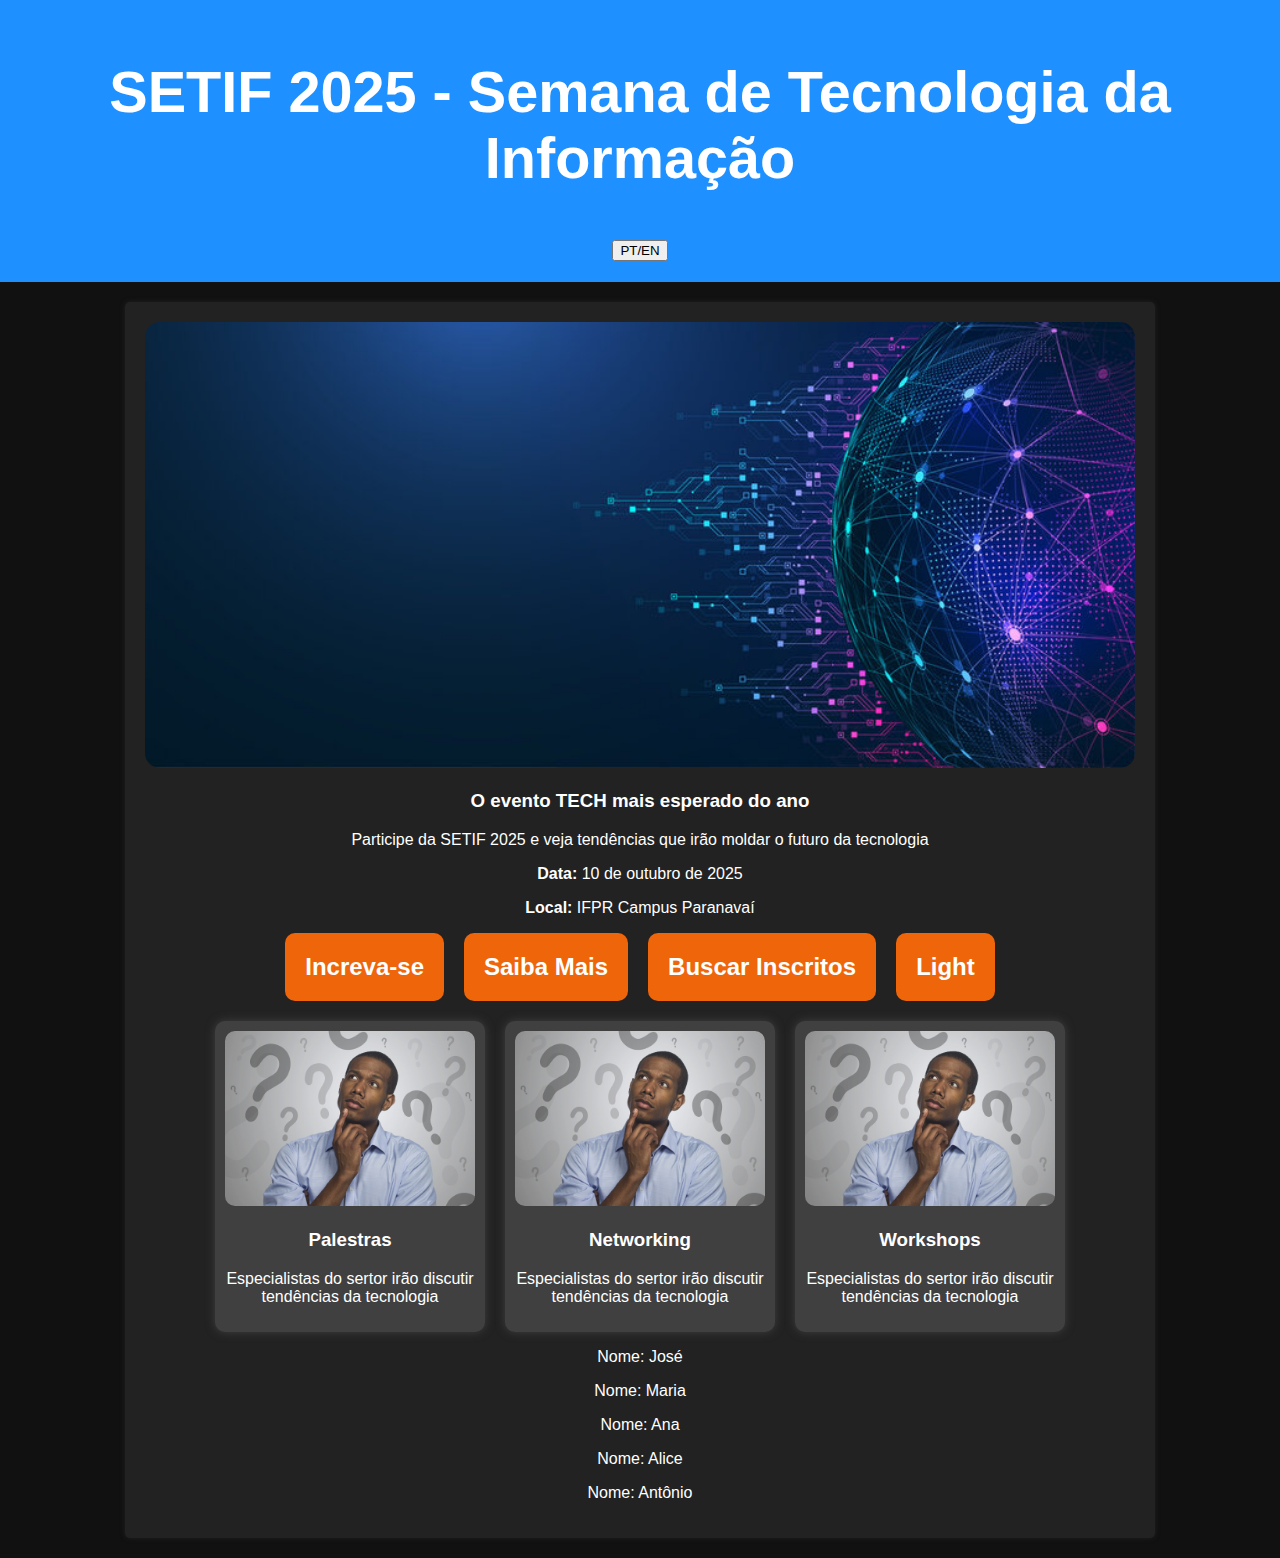
<file: landing-page/index.html>
<!DOCTYPE html>
<html lang="en">

<head>
    <meta charset="UTF-8">
    <meta name="viewport" content="width=device-width, initial-scale=1.0">
    <title>Document</title>
    <!--<link rel="stylesheet" href="css/variable.css" />-->
    <link rel="stylesheet" href="css/index.css" />
</head>

<body data-theme="dark">
    <header>
        <h1 data-i18n="titulo">SETIF 2025 - Semana de Tecnologia da Informação</h1>
        <button aria-label="Alterar Idioma" onclick="alterarIdioma()">PT/EN</button>
    </header>
    <main>
        <img class="banner" src="images/banner.jpg" alt="Banner do Site"/>
        <h3 data-i18n="titulo-evento">O evento TECH mais esperado do ano</h3>
        <p data-i18n="subtitulo">Participe da SETIF 2025 e veja tendências que irão moldar o futuro da tecnologia</p>
        <p><span class="negrito">Data:</span> 10 de outubro de 2025</p>
        <p><span class="negrito">Local:</span> IFPR Campus Paranavaí</p>
        <div class="gap" >
            <button class="botao">Increva-se</button>
            <button id="saiba-mais" class="botao">Saiba Mais</button>
            <button onclick="buscarInscritos()" class="botao">Buscar Inscritos</button>
            <button id="btAlterarTema" onclick="alterarTema()" class="botao">Light</button>
        </div>
        <div class="cards">
            <div class="card">
                <img src="images/palestrante1.jpg" alt="Imagem do Palestrante" data-i18n-alt="imagem-palestrante"/>
                <h3>Palestras</h3>
                <p>Especialistas do sertor irão discutir tendências da tecnologia</p>
            </div>
            <div class="card">
                <img src="images/palestrante1.jpg" />
                <h3>Networking</h3>
                <p>Especialistas do sertor irão discutir tendências da tecnologia</p>
            </div>
            <div class="card">
                <img src="images/palestrante1.jpg" />
                <h3>Workshops</h3>
                <p>Especialistas do sertor irão discutir tendências da tecnologia</p>
            </div>
        </div>

        <div id="inscritos">
            
        </div>

    </main>

    <div id="modal" class="modal hidden">
        <div class="modal-content">
            <span class="fechar" id="fechar-modal">&times;</span>
            <h1>SETIF 2025</h1>
            <p>A SETIF 2025 será realizada no dia 10/11/2025</p>
        </div>
    </div>

    <script src="js/index.js"></script>
</body>

</html>
</file>
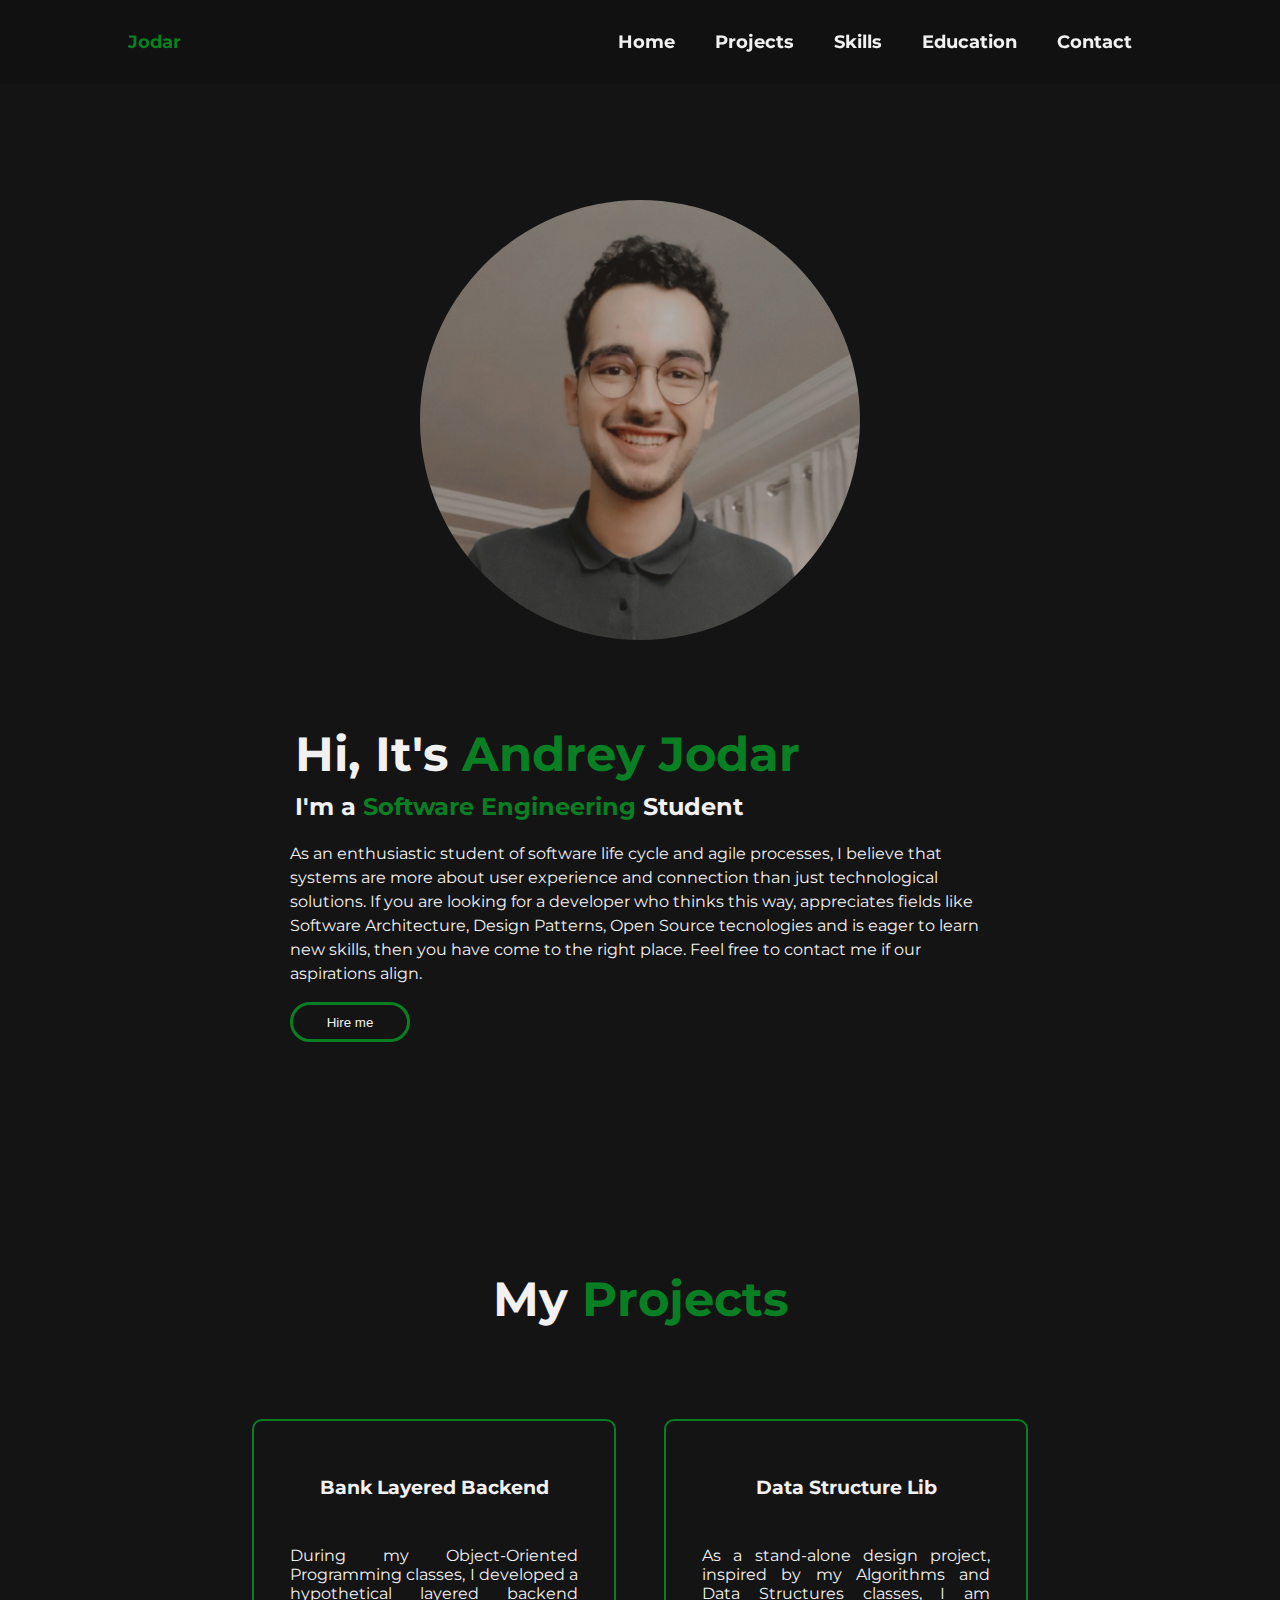
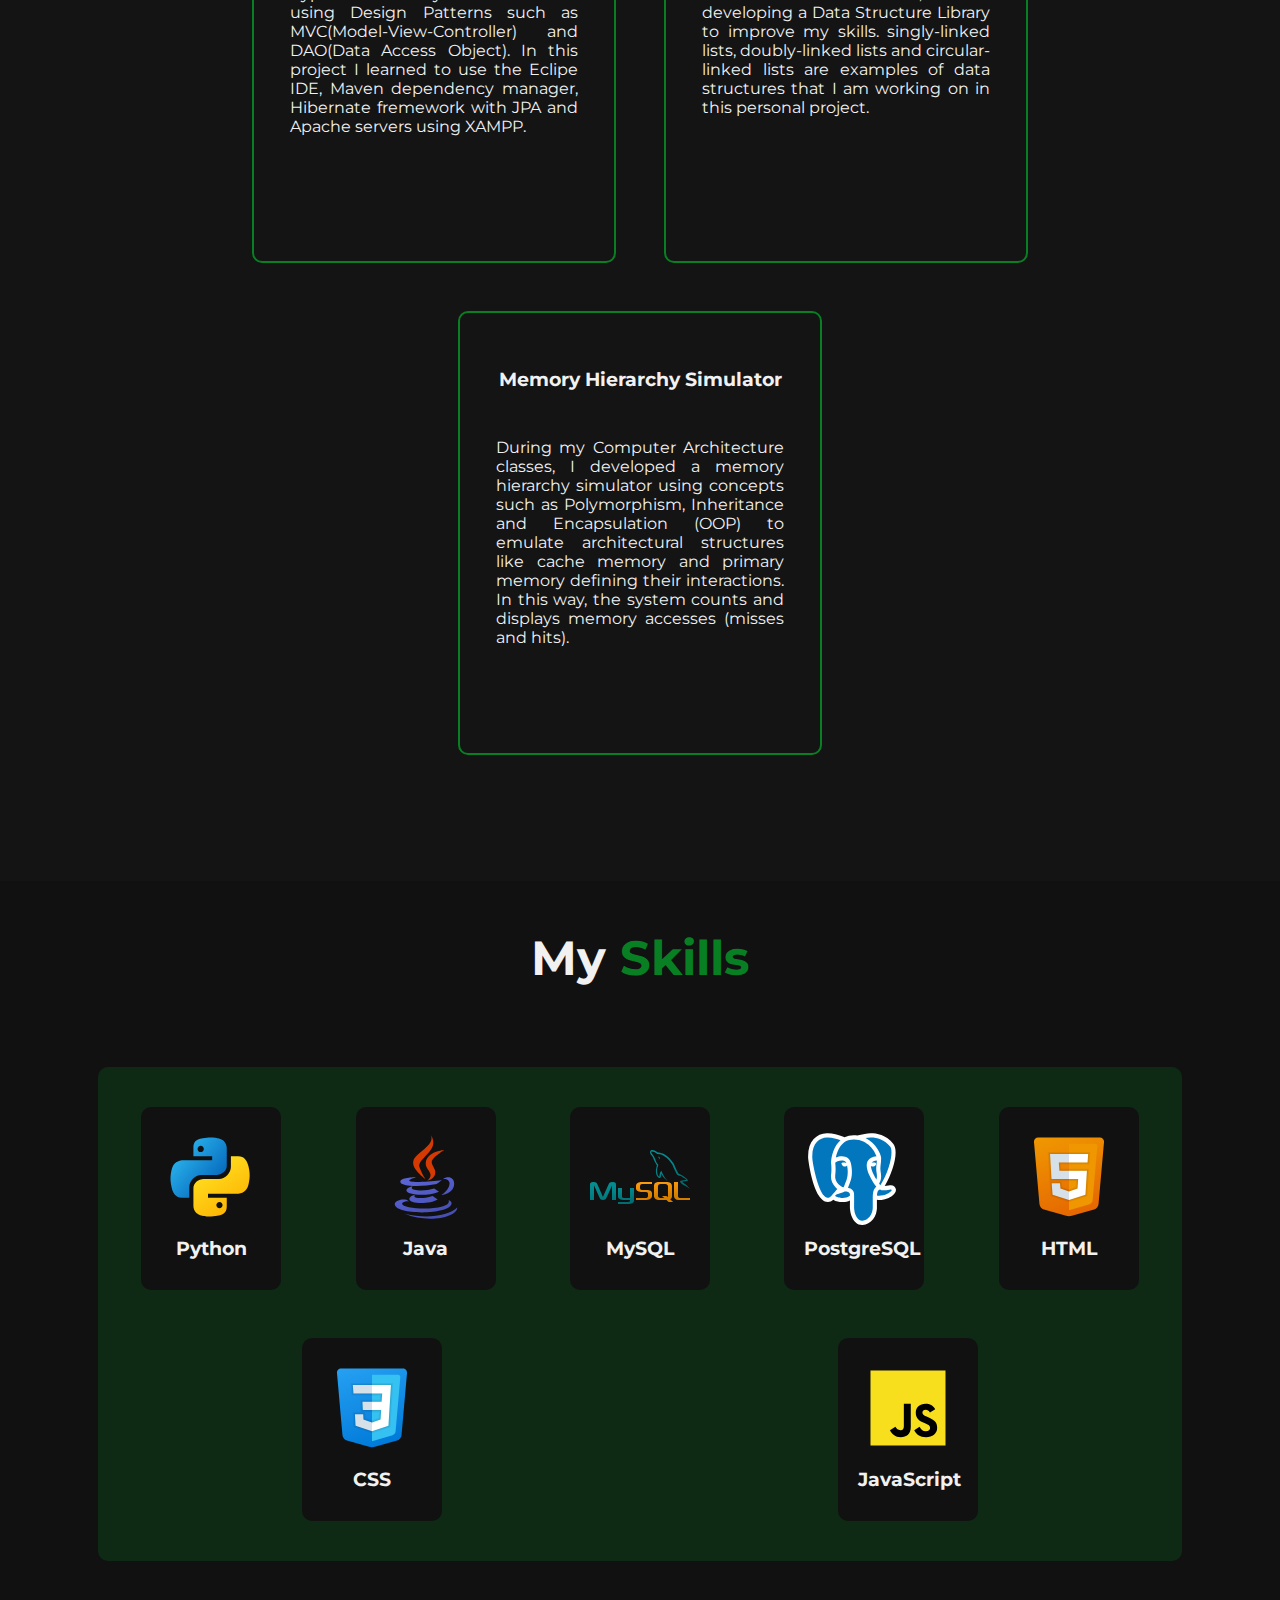
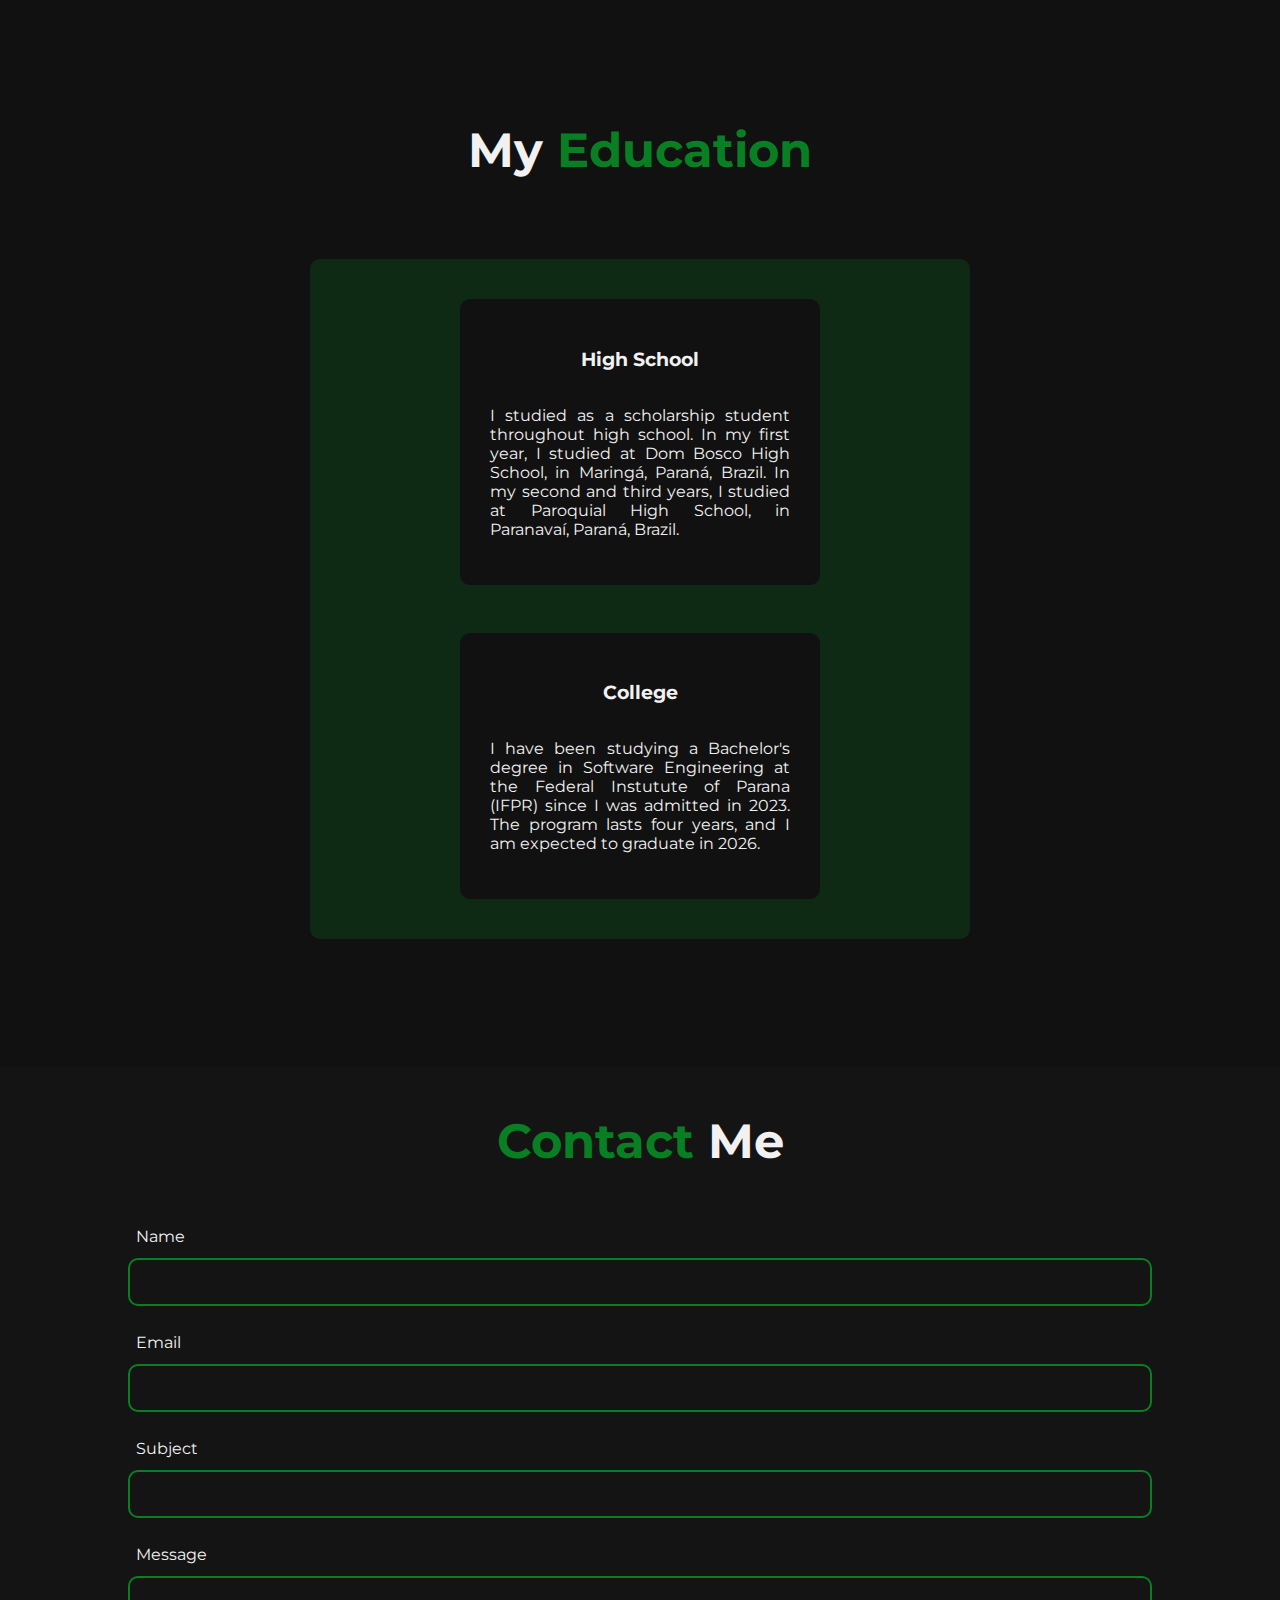
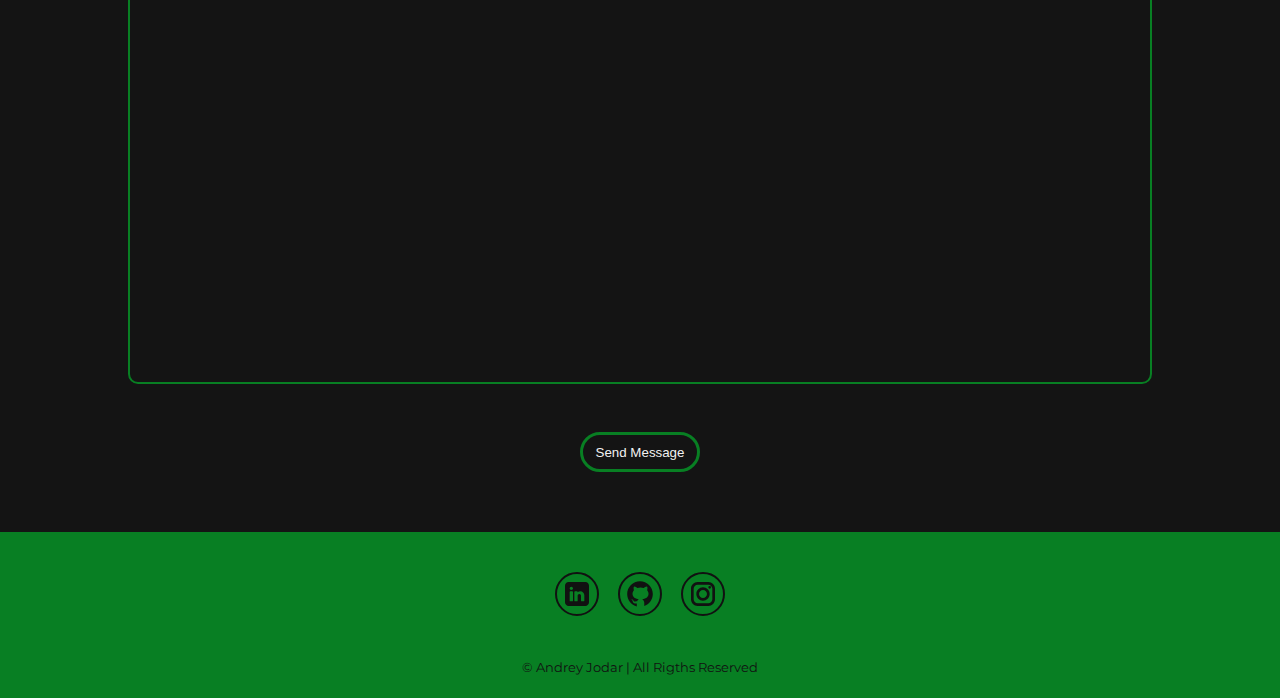
<file: personal-portfolio/index.html>
<!DOCTYPE html>
<html lang="en">
<head>
    
    <meta charset="UTF-8">
    <meta name="viewport" 
        content="width=device-width, initial-scale=1.0">
    <title>Responsive Portfolio | Andrey Jodar</title>
    <link rel="shortcut icon" href="images/favicon.ico" type="image/x-icon">
    <link rel="stylesheet" href="style.css" />

</head>
<body>
    <header>
        <div class="header-container">
            <a href="#home" class="brand-icon">Jodar</a>
            <nav class="navigation">
                <ul>
                    <li><a href="#home">Home</a></li>
                    <li><a href="#projects">Projects</a></li>
                    <li><a href="#skills">Skills</a></li>
                    <li><a href="#education">Education</a></li>
                    <li><a href="#contact">Contact</a></li>
                </ul>
            </nav>
        </div>
    </header>

    <main>
        <section id="home"> <!-- home page -->
            <img src="images/profile-picture.jpeg" alt="Profile Picture" class="profile-picture">
            <div class="home-text">
                <h1>Hi, It's <span class="bold">Andrey Jodar</span></h1>
                <h3>I'm a <span class="bold">Software Engineering</span> Student</h3>
                <p>As an enthusiastic student of software life cycle and agile processes, I believe that 
                systems are more about user experience and connection than just technological solutions. If you 
                are looking for a developer who thinks this way, appreciates fields like Software Architecture, 
                Design Patterns, Open Source tecnologies and is eager to learn new skills, then you have come to 
                the right place. Feel free to contact me if our aspirations align.</p>
                <button class="button">Hire me</button>
            </div>
        </section>

        <section id="projects">
            <h1>My <span class="bold">Projects</span></h1> <!-- project cards -->
            <div class="project-container">
                <a href="https://github.com/andreyjodar/persistencia-dados-java-hibernate" class="project-card-link">
                    <div class="project-card">
                        <h3>Bank Layered Backend</h3>
                        <p>During my Object-Oriented Programming classes, I developed a hypothetical layered backend
                        using Design Patterns such as MVC(Model-View-Controller) and DAO(Data Access Object). In this
                        project I learned to use the Eclipe IDE, Maven dependency manager, Hibernate fremework with JPA
                        and Apache servers using XAMPP.</p>
                    </div>
                </a>
                <a href="https://github.com/andreyjodar/data-structure" class="project-card-link">
                    <div class="project-card">
                        <h3>Data Structure Lib</h3>
                        <p>As a stand-alone design project, inspired by my Algorithms and Data Structures classes, I 
                        am developing a Data Structure Library to improve my skills. singly-linked lists, doubly-linked 
                        lists and circular-linked lists are examples of data structures that I am working on in this 
                        personal project.</p>
                    </div>
                </a>
                <a href="https://github.com/andreyjodar/cache-sim" class="project-card-link">
                    <div class="project-card">
                        <h3>Memory Hierarchy Simulator</h3>
                        <p>During my Computer Architecture classes, I developed a memory hierarchy simulator using
                        concepts such as Polymorphism, Inheritance and Encapsulation (OOP) to emulate architectural 
                        structures like cache memory and primary memory defining their interactions. In this way, the
                        system counts and displays memory accesses (misses and hits).</p>
                    </div>
                </a>
            </div>
        </section>

        <section id="skills">
            <h1>My <span class="bold">Skills</span></h1> <!-- skill cards -->
            <div class="skill-container">
                <div class="skill-card">
                    <svg xmlns="http://www.w3.org/2000/svg" viewBox="0 0 48 48">
                        <linearGradient id="goqfu1ZNmEnUrQDJEQ1bUa_l75OEUJkPAk4_gr1" x1="10.458" x2="26.314" y1="12.972" y2="26.277" gradientUnits="userSpaceOnUse"><stop offset="0" stop-color="#26abe7"></stop><stop offset="1" stop-color="#086dbf"></stop></linearGradient><path fill="url(#goqfu1ZNmEnUrQDJEQ1bUa_l75OEUJkPAk4_gr1)" d="M24.047,5c-1.555,0.005-2.633,0.142-3.936,0.367c-3.848,0.67-4.549,2.077-4.549,4.67V14h9v2 H15.22h-4.35c-2.636,0-4.943,1.242-5.674,4.219c-0.826,3.417-0.863,5.557,0,9.125C5.851,32.005,7.294,34,9.931,34h3.632v-5.104 c0-2.966,2.686-5.896,5.764-5.896h7.236c2.523,0,5-1.862,5-4.377v-8.586c0-2.439-1.759-4.263-4.218-4.672 C27.406,5.359,25.589,4.994,24.047,5z M19.063,9c0.821,0,1.5,0.677,1.5,1.502c0,0.833-0.679,1.498-1.5,1.498 c-0.837,0-1.5-0.664-1.5-1.498C17.563,9.68,18.226,9,19.063,9z"></path><linearGradient id="goqfu1ZNmEnUrQDJEQ1bUb_l75OEUJkPAk4_gr2" x1="35.334" x2="23.517" y1="37.911" y2="21.034" gradientUnits="userSpaceOnUse"><stop offset="0" stop-color="#feb705"></stop><stop offset="1" stop-color="#ffda1c"></stop></linearGradient><path fill="url(#goqfu1ZNmEnUrQDJEQ1bUb_l75OEUJkPAk4_gr2)" d="M23.078,43c1.555-0.005,2.633-0.142,3.936-0.367c3.848-0.67,4.549-2.077,4.549-4.67V34h-9v-2 h9.343h4.35c2.636,0,4.943-1.242,5.674-4.219c0.826-3.417,0.863-5.557,0-9.125C41.274,15.995,39.831,14,37.194,14h-3.632v5.104 c0,2.966-2.686,5.896-5.764,5.896h-7.236c-2.523,0-5,1.862-5,4.377v8.586c0,2.439,1.759,4.263,4.218,4.672 C19.719,42.641,21.536,43.006,23.078,43z M28.063,39c-0.821,0-1.5-0.677-1.5-1.502c0-0.833,0.679-1.498,1.5-1.498 c0.837,0,1.5,0.664,1.5,1.498C29.563,38.32,28.899,39,28.063,39z"></path>
                    </svg>
                    <h3>Python</h3>
                </div>
                <div class="skill-card">
                    <svg xmlns="http://www.w3.org/2000/svg" viewBox="0 0 48 48">
                        <path fill="#d43a02" d="M23.65,24.898c-0.998-1.609-1.722-2.943-2.725-5.455C19.229,15.2,31.24,11.366,26.37,3.999	c2.111,5.089-7.577,8.235-8.477,12.473C17.07,20.37,23.645,24.898,23.65,24.898z"></path><path fill="#d43a02" d="M23.878,17.27c-0.192,2.516,2.229,3.857,2.299,5.695c0.056,1.496-1.447,2.743-1.447,2.743	s2.728-0.536,3.579-2.818c0.945-2.534-1.834-4.269-1.548-6.298c0.267-1.938,6.031-5.543,6.031-5.543S24.311,11.611,23.878,17.27z"></path><linearGradient id="P9ujQJgz7XN9Qbny9S64Ha_Pd2x9GWu9ovX_gr1" x1="22.677" x2="30.737" y1="21.174" y2="43.318" gradientUnits="userSpaceOnUse"><stop offset="0" stop-color="#5c65d6"></stop><stop offset=".999" stop-color="#464eb0"></stop></linearGradient><path fill="url(#P9ujQJgz7XN9Qbny9S64Ha_Pd2x9GWu9ovX_gr1)" d="M32.084,25.055c1.754-0.394,3.233,0.723,3.233,2.01c0,2.901-4.021,5.643-4.021,5.643 s6.225-0.742,6.225-5.505C37.521,24.053,34.464,23.266,32.084,25.055z M29.129,27.395c0,0,1.941-1.383,2.458-1.902 c-4.763,1.011-15.638,1.147-15.638,0.269c0-0.809,3.507-1.638,3.507-1.638s-7.773-0.112-7.773,2.181 C11.683,28.695,21.858,28.866,29.129,27.395z"></path><linearGradient id="P9ujQJgz7XN9Qbny9S64Hb_Pd2x9GWu9ovX_gr2" x1="19.498" x2="27.296" y1="22.77" y2="44.196" gradientUnits="userSpaceOnUse"><stop offset="0" stop-color="#5c65d6"></stop><stop offset=".999" stop-color="#464eb0"></stop></linearGradient><path fill="url(#P9ujQJgz7XN9Qbny9S64Hb_Pd2x9GWu9ovX_gr2)" d="M27.935,29.571 c-4.509,1.499-12.814,1.02-10.354-0.993c-1.198,0-2.974,0.963-2.974,1.889c0,1.857,8.982,3.291,15.63,0.572L27.935,29.571z"></path><linearGradient id="P9ujQJgz7XN9Qbny9S64Hc_Pd2x9GWu9ovX_gr3" x1="18.698" x2="26.59" y1="23.455" y2="45.14" gradientUnits="userSpaceOnUse"><stop offset="0" stop-color="#5c65d6"></stop><stop offset=".999" stop-color="#464eb0"></stop></linearGradient><path fill="url(#P9ujQJgz7XN9Qbny9S64Hc_Pd2x9GWu9ovX_gr3)" d="M18.686,32.739 c-1.636,0-2.695,1.054-2.695,1.822c0,2.391,9.76,2.632,13.627,0.205l-2.458-1.632C24.271,34.404,17.014,34.579,18.686,32.739z"></path><linearGradient id="P9ujQJgz7XN9Qbny9S64Hd_Pd2x9GWu9ovX_gr4" x1="18.03" x2="25.861" y1="24.198" y2="45.712" gradientUnits="userSpaceOnUse"><stop offset="0" stop-color="#5c65d6"></stop><stop offset=".999" stop-color="#464eb0"></stop></linearGradient><path fill="url(#P9ujQJgz7XN9Qbny9S64Hd_Pd2x9GWu9ovX_gr4)" d="M36.281,36.632 c0-0.936-1.055-1.377-1.433-1.588c2.228,5.373-22.317,4.956-22.317,1.784c0-0.721,1.807-1.427,3.477-1.093l-1.42-0.839 C11.26,34.374,9,35.837,9,37.017C9,42.52,36.281,42.255,36.281,36.632z"></path><linearGradient id="P9ujQJgz7XN9Qbny9S64He_Pd2x9GWu9ovX_gr5" x1="20.725" x2="28.228" y1="24.582" y2="45.197" gradientUnits="userSpaceOnUse"><stop offset="0" stop-color="#5c65d6"></stop><stop offset=".999" stop-color="#464eb0"></stop></linearGradient><path fill="url(#P9ujQJgz7XN9Qbny9S64He_Pd2x9GWu9ovX_gr5)" d="M39,38.604 c-4.146,4.095-14.659,5.587-25.231,3.057C24.341,46.164,38.95,43.628,39,38.604z"></path>
                    </svg>
                    <h3>Java</h3>
                </div>
                <div class="skill-card">
                    <svg xmlns="http://www.w3.org/2000/svg" viewBox="0 0 48 48">
                        <linearGradient id="eDMgMixeD6M6EYSYBuJ8ya_9nLaR5KFGjN0_gr1" x1="9.8" x2="11.081" y1="25.236" y2="36.899" gradientUnits="userSpaceOnUse"><stop offset="0" stop-color="#058f92"></stop><stop offset=".5" stop-color="#038489"></stop><stop offset="1" stop-color="#026d71"></stop></linearGradient><path fill="url(#eDMgMixeD6M6EYSYBuJ8ya_9nLaR5KFGjN0_gr1)" d="M0.002,35.041h1.92v-7.085l2.667,6.057c0.329,0.755,0.779,1.022,1.662,1.022 s1.315-0.267,1.644-1.022l2.667-5.902v6.93h1.92v-7.258c0-0.697-0.277-1.035-0.849-1.209c-1.367-0.43-2.285-0.059-2.7,0.872 l-2.735,6.16l-2.649-6.16c-0.398-0.93-1.332-1.302-2.7-0.872C0.277,26.748,0,27.085,0,27.782v7.258H0.002z M13.441,29.281h1.92 v4.055c-0.015,0.2,0.064,0.731,0.99,0.745c0.472,0.008,2.821,0,2.85,0v-4.8h1.92c0.008,0,0,5.968,0,5.993 c0.01,1.472-1.828,1.662-2.673,1.687h-5.006v-0.96c0.01,0,4.787,0.001,4.801,0c1.088-0.115,0.959-0.714,0.959-0.896v-0.064H16.19 c-1.67-0.015-2.735-0.751-2.747-1.59C13.441,33.373,13.479,29.317,13.441,29.281z"></path><linearGradient id="eDMgMixeD6M6EYSYBuJ8yb_9nLaR5KFGjN0_gr2" x1="34.224" x2="35.101" y1="25.644" y2="35.217" gradientUnits="userSpaceOnUse"><stop offset="0" stop-color="#ff9c0f"></stop><stop offset=".813" stop-color="#d67e00"></stop></linearGradient><path fill="url(#eDMgMixeD6M6EYSYBuJ8yb_9nLaR5KFGjN0_gr2)" d="M22.081,35.041h4.807c0.63,0,1.242-0.132,1.728-0.36c0.81-0.372,1.144-0.875,1.144-1.536 v-1.368c0-1.476-1.83-1.536-2.88-1.536h-1.92c-0.755,0-0.87-0.456-0.96-0.96v-0.96c0.09-0.384,0.258-0.9,0.923-0.96 c0.773,0,4.836,0,4.836,0v-0.96h-4.566c-0.755,0-3.114,0.09-3.114,1.92v1.187c0,0.84,0.738,1.524,2.34,1.692 c0.18,0.012,0.36,0.024,0.539,0.024c0,0,1.866-0.036,1.92-0.024c1.08,0,0.96,0.84,0.96,0.96v0.96c0,0.132-0.03,0.96-0.971,0.96 c-0.072,0-4.789,0-4.789,0V35.041z M40.32,33.08c0,1.159,0.655,1.809,2.392,1.939c0.162,0.011,0.325,0.021,0.488,0.021H48v-0.96 h-4.435c-0.991,0-1.325-0.416-1.325-1.011v-6.669h-1.92V33.08z M30.704,33.121v-4.8c0-1.02,0.5-1.724,1.916-1.92h0.672h3.447h0.525 c1.416,0.196,2.08,0.899,2.08,1.92v4.782c0,0.827-0.215,1.271-0.916,1.559L39.916,36h-2.16l-1.07-0.96h-1.257l-2.136,0.012 c-0.309,0-0.635-0.043-0.993-0.141C31.226,34.618,30.704,34.054,30.704,33.121z M32.624,33.121c0.098,0.467,0.473,0.96,1.14,0.96 h1.864l-1.068-0.96h2.175l0.519,0.482c0,0,0.186-0.152,0.186-0.482c0-0.33-0.016-4.8-0.016-4.8c-0.098-0.434-0.538-0.96-1.188-0.96 h-2.471c-0.749,0-1.14,0.548-1.14,1.058L32.624,33.121L32.624,33.121z"></path><linearGradient id="eDMgMixeD6M6EYSYBuJ8yc_9nLaR5KFGjN0_gr3" x1="35.029" x2="40.355" y1="11.716" y2="26.75" gradientUnits="userSpaceOnUse"><stop offset="0" stop-color="#058f92"></stop><stop offset=".5" stop-color="#038489"></stop><stop offset="1" stop-color="#026d71"></stop></linearGradient><path fill="url(#eDMgMixeD6M6EYSYBuJ8yc_9nLaR5KFGjN0_gr3)" d="M46.199,25.389c-1.031-0.028-1.818,0.068-2.491,0.351c-0.191,0.081-0.496,0.083-0.528,0.323 c0.105,0.11,0.121,0.275,0.205,0.41c0.16,0.26,0.432,0.609,0.674,0.791c0.265,0.2,0.538,0.414,0.821,0.587 c0.504,0.307,1.067,0.483,1.553,0.791c0.286,0.181,0.57,0.411,0.85,0.615c0.138,0.102,0.23,0.259,0.41,0.323 c0-0.01,0-0.019,0-0.029c-0.094-0.12-0.119-0.285-0.205-0.411c-0.127-0.127-0.254-0.254-0.381-0.381 c-0.372-0.494-0.846-0.929-1.348-1.289c-0.401-0.288-1.298-0.677-1.466-1.143c-0.01-0.01-0.019-0.019-0.03-0.03 c0.284-0.032,0.617-0.135,0.879-0.205c0.441-0.118,0.834-0.087,1.289-0.205c0.205-0.059,0.41-0.117,0.615-0.176 c0-0.039,0-0.078,0-0.117c-0.23-0.236-0.395-0.548-0.645-0.762c-0.657-0.559-1.373-1.117-2.11-1.583 c-0.409-0.258-0.915-0.426-1.348-0.645c-0.146-0.074-0.402-0.112-0.498-0.234c-0.228-0.29-0.351-0.659-0.527-0.996 c-0.368-0.708-0.73-1.482-1.055-2.227c-0.223-0.508-0.368-1.01-0.645-1.466c-1.331-2.188-2.764-3.509-4.982-4.807 c-0.472-0.276-1.041-0.385-1.642-0.528c-0.323-0.019-0.645-0.039-0.968-0.059c-0.197-0.083-0.401-0.323-0.587-0.44 c-0.735-0.465-2.621-1.475-3.165-0.147c-0.344,0.838,0.514,1.656,0.821,2.081c0.215,0.298,0.491,0.632,0.645,0.968 c0.101,0.22,0.119,0.441,0.205,0.674c0.213,0.574,0.55,1.228,0.826,1.759c0.139,0.269,0.293,0.551,0.469,0.791 c0.108,0.147,0.293,0.212,0.323,0.44c-0.181,0.253-0.191,0.646-0.293,0.968c-0.458,1.445-0.285,3.24,0.381,4.308 c0.204,0.328,0.686,1.032,1.348,0.762c0.579-0.236,0.45-0.967,0.615-1.612c0.037-0.146,0.014-0.253,0.088-0.351 c0,0.01,0,0.019,0,0.03c0.176,0.351,0.351,0.704,0.528,1.055c0.391,0.629,1.084,1.286,1.67,1.73 c0.304,0.23,0.544,0.628,0.938,0.762c0-0.01,0-0.019,0-0.03c-0.01,0-0.019,0-0.03,0c-0.076-0.119-0.196-0.168-0.293-0.264 c-0.229-0.225-0.485-0.504-0.674-0.762c-0.534-0.725-1.006-1.519-1.436-2.345c-0.205-0.395-0.384-0.829-0.557-1.231 c-0.067-0.155-0.066-0.389-0.205-0.469c-0.19,0.294-0.468,0.532-0.615,0.879c-0.234,0.555-0.265,1.233-0.351,1.934 c-0.052,0.018-0.029,0.006-0.059,0.029c-0.408-0.099-0.552-0.518-0.704-0.879c-0.384-0.912-0.455-2.38-0.117-3.429 c0.087-0.272,0.482-1.127,0.323-1.378c-0.076-0.251-0.328-0.396-0.468-0.587c-0.175-0.236-0.348-0.548-0.469-0.821 c-0.314-0.711-0.612-1.538-0.943-2.257c-0.158-0.344-0.425-0.691-0.645-0.996c-0.243-0.338-0.516-0.587-0.704-0.996 c-0.067-0.145-0.158-0.378-0.059-0.528c0.032-0.101,0.076-0.143,0.176-0.176c0.17-0.132,0.643,0.043,0.821,0.117 c0.47,0.195,0.862,0.381,1.26,0.645c0.191,0.127,0.384,0.372,0.615,0.44c0.088,0,0.176,0,0.264,0 c0.413,0.095,0.875,0.03,1.26,0.147c0.682,0.207,1.292,0.529,1.846,0.879c1.69,1.067,3.071,2.585,4.016,4.397 c0.152,0.292,0.218,0.57,0.351,0.879c0.27,0.624,0.611,1.266,0.879,1.876c0.268,0.609,0.53,1.223,0.909,1.73 c0.2,0.266,0.97,0.409,1.319,0.557c0.245,0.104,0.647,0.211,0.879,0.351c0.444,0.268,0.874,0.587,1.289,0.879 C45.528,24.803,46.167,25.124,46.199,25.389z"></path><path fill="#00796b" d="M33.098,14.223c-0.215-0.004-0.367,0.023-0.528,0.059c0,0.01,0,0.019,0,0.03c0.01,0,0.019,0,0.03,0 c0.103,0.21,0.283,0.347,0.41,0.528c0.098,0.205,0.195,0.41,0.293,0.615c0.01-0.01,0.019-0.019,0.029-0.029 c0.181-0.128,0.265-0.332,0.264-0.645c-0.073-0.077-0.084-0.173-0.147-0.264C33.365,14.394,33.203,14.325,33.098,14.223z"></path>
                    </svg>
                    <h3>MySQL</h3>
                </div>
                <div class="skill-card">
                    <svg xmlns="http://www.w3.org/2000/svg" viewBox="0 0 48 48">
                        <path fill="#fff" d="M44.083,29.79c-0.183-0.829-0.935-1.796-2.452-1.796c-0.31,0-0.649,0.039-1.035,0.119c-0.708,0.146-1.311,0.217-1.842,0.241c4.133-7.04,6.816-16.819,4.159-20.214c-3.501-4.473-8.214-5.141-10.711-5.141L31.967,3c-0.929,0.015-1.893,0.129-2.863,0.339l-3.583,0.774C25.033,4.052,24.536,4.009,24.018,4l-0.03,0l-0.016,0l-0.152-0.001c-1.593,0-3.046,0.338-4.341,0.973l-1.251-0.493c-1.72-0.678-4.308-1.485-6.868-1.485c-0.144,0-0.287,0.003-0.431,0.008C8.407,3.093,6.241,4.05,4.664,5.769C2.696,7.915,1.8,11.054,2.003,15.1C2.013,15.309,4.461,36,11.4,36h0.025l0.064-0.001c0.901-0.022,1.76-0.384,2.563-1.077c0.613,0.46,1.406,0.732,2.145,0.84c0.488,0.115,1.366,0.278,2.418,0.278c1.284,0,2.442-0.263,3.44-0.738c-0.001,0.88-0.006,1.994-0.016,3.418l-0.001,0.075l0.005,0.075c0.097,1.419,0.342,2.698,0.711,3.701c1.051,2.859,2.866,4.434,5.111,4.434c0.093,0,0.188-0.003,0.284-0.009c1.846-0.114,3.717-1.151,5.004-2.772c1.393-1.755,1.715-3.607,1.839-5.026L35,39.111v-0.088v-4.079l0.103,0.01l0.436,0.038l0.042,0.004l0.042,0.002c0.124,0.006,0.252,0.008,0.381,0.008c1.507,0,3.362-0.391,4.616-0.974C41.819,33.476,44.559,31.948,44.083,29.79z"></path><path fill="#0277bd" d="M33,34c0-0.205,0.012-0.376,0.018-0.565C33.008,33.184,33,33,33,33s0.012-0.009,0.032-0.022c0.149-2.673,0.886-3.703,1.675-4.29c-0.11-0.153-0.237-0.318-0.356-0.475c-0.333-0.437-0.748-0.979-1.192-1.674l-0.082-0.158c-0.067-0.164-0.229-0.447-0.435-0.819c-1.183-2.14-3.645-6.592-1.96-9.404c0.738-1.232,2.122-1.942,4.121-2.117C33.986,11.718,30.925,6.115,23.985,6c-0.002,0-0.004,0-0.006,0c-6.041-0.098-8.026,5.392-8.672,8.672c0.89-0.377,1.906-0.606,2.836-0.606c0.014,0,0.029,0,0.043,0c2.29,0.017,3.865,1.239,4.323,3.354c0.335,1.552,0.496,2.91,0.492,4.153c-0.01,2.719-0.558,4.149-1.042,5.411l-0.154,0.408c-0.124,0.334-0.255,0.645-0.379,0.937c-0.126,0.298-0.237,0.563-0.318,0.802c0.484,0.11,0.864,0.265,1.125,0.38l0.151,0.066c0.047,0.02,0.094,0.043,0.137,0.069c0.848,0.516,1.376,1.309,1.489,2.233c0.061,0.498,0.051,3.893,0.03,6.855c0.087,1.285,0.305,2.364,0.593,3.146c0.409,1.114,1.431,3.241,3.394,3.119c1.37-0.085,2.687-0.919,3.561-2.019c0.938-1.181,1.284-2.487,1.414-3.958V34z"></path><path fill="#0277bd" d="M15.114 28.917c-1.613-1.683-2.399-3.947-2.104-6.056.285-2.035.124-4.027.037-5.098-.029-.357-.048-.623-.047-.77 0-.008.002-.015.003-.023 0-.004-.002-.007-.002-.011.121-3.021 1.286-7.787 4.493-10.62C15.932 5.724 13.388 4.913 11 5 7.258 5.136 3.636 7.724 4 15c.137 2.73 3.222 19.103 7.44 19 .603-.015 1.229-.402 1.872-1.176 1.017-1.223 2.005-2.332 2.708-3.104C15.705 29.481 15.401 29.217 15.114 28.917zM37.023 14.731c.015.154.002.286-.022.408.031.92-.068 1.813-.169 2.677-.074.636-.15 1.293-.171 1.952-.021.645.07 1.282.166 1.956.225 1.578.459 3.359-.765 5.437.225.296.423.571.581.837 4.61-7.475 6.468-16.361 4.695-18.626C38.655 5.944 34.941 4.952 31.999 5c-.921.015-1.758.139-2.473.294C34.602 7.754 36.863 13.026 37.023 14.731zM41 30.071c-2.665.55-3.947.257-4.569-.126-.1.072-.2.133-.293.19-.372.225-.961.583-1.105 2.782.083.016.156.025.246.044L35.714 33c1.32.06 3.049-.31 4.063-.781C41.962 31.205 43.153 29.627 41 30.071zM22.023 32.119c-.037-.298-.198-.539-.492-.732l-.108-.047C21.062 31.181 20.653 31 20 31h-.004c-.127.01-.253.019-.38.019-.052 0-.103-.007-.155-.009-.474.365-1.148.647-2.816.99-2.98.759-1.221 1.655-.078 1.794 1.106.277 3.735.614 5.481-.809C22.043 32.537 22.035 32.229 22.023 32.119z"></path><path fill="#0277bd" d="M20.681 18.501c-.292.302-.753.566-1.262.484-.828-.134-1.463-1.133-1.417-1.508h0c.044-.374.751-.569 1.578-.435.287.047.548.128.768.228-.32-.688-.899-1.085-1.782-1.182-1.565-.174-3.226.644-3.56 1.097.007.11.02.251.033.417.093 1.147.265 3.284-.05 5.537-.208 1.485.393 3.169 1.567 4.395.757.79 1.641 1.29 2.513 1.438.111-.478.309-.944.513-1.425.113-.265.233-.547.346-.852l.162-.427c.443-1.155.9-2.35.909-4.703C21.003 20.66 20.892 19.627 20.681 18.501zM34.847 22.007c-.104-.729-.211-1.484-.185-2.303.023-.742.105-1.442.184-2.119.062-.533.11-1.045.138-1.55-1.289.107-2.145.479-2.551 1.108.168-.057.358-.102.568-.129.892-.116 1.543.141 1.618.637.055.363-.253.705-.388.836-.277.269-.626.442-.981.488-.064.008-.129.012-.192.012-.353 0-.69-.121-.949-.3.112 1.973 1.567 4.612 2.283 5.907.153.277.271.498.369.688C35.154 24.163 35.009 23.143 34.847 22.007z"></path>
                    </svg>
                    <h3>PostgreSQL</h3>
                </div>
                <div class="skill-card">
                    <svg xmlns="http://www.w3.org/2000/svg" viewBox="0 0 48 48">
                        <linearGradient id="SNASnMitCxQrIYk4GDibta_v8RpPQUwv0N8_gr1" x1="18.208" x2="34.159" y1="2.413" y2="46.236" gradientUnits="userSpaceOnUse"><stop offset="0" stop-color="#f09701"></stop><stop offset="1" stop-color="#e36001"></stop></linearGradient><path fill="url(#SNASnMitCxQrIYk4GDibta_v8RpPQUwv0N8_gr1)" d="M7.192,7.176l2.627,29.77c0.109,1.237,0.97,2.28,2.164,2.621l10.643,3.041	c0.898,0.257,1.849,0.257,2.747,0l10.643-3.041c1.194-0.341,2.055-1.383,2.164-2.621l2.627-29.77C40.911,6.006,39.99,5,38.816,5	H9.184C8.01,5,7.089,6.006,7.192,7.176z"></path><path fill="#f09601" d="M24,8v31.9l9.876-2.822c0.797-0.228,1.371-0.924,1.443-1.749l2.286-26.242	C37.656,8.502,37.196,8,36.609,8H24z"></path><path fill="#fff" d="M24,25v-4h8.6l-0.7,11.5L24,35.1v-4.2l4.1-1.4l0.3-4.5L24,25z M32.9,17l0.3-4H24v4H32.9z"></path><path fill="#d6e0e9" d="M24,30.9v4.2l-7.9-2.6L15.7,27h4l0.2,2.5L24,30.9z M19.1,17H24v-4h-9.1l0.7,12H24v-4h-4.6L19.1,17z"></path><path d="M33.2,13l-0.3,4H24h-4.9l0.3,4H24h8.6l-0.7,11.5L24,35.1l-7.9-2.6L15.7,27h4l0.2,2.5l4.1,1.4l4.1-1.4l0.3-4.5H24h-8.4 l-0.7-12H24H33.2 M34.278,12H33.2H24h-9.1h-1.06l0.062,1.058l0.7,12L14.657,26h-0.032l0.078,1.073l0.4,5.5l0.049,0.668 l0.636,0.209l7.9,2.6L24,36.153l0.313-0.103l7.9-2.6l0.644-0.212l0.041-0.677l0.7-11.5L33.663,20H32.6H24h-3.672l-0.15-2H24h8.9 h0.928l0.069-0.925l0.3-4L34.278,12L34.278,12z M20.623,26H24h3.331l-0.185,2.769L24,29.843l-3.156-1.077l-0.148-1.846L20.623,26 L20.623,26z" opacity=".05"></path><path d="M33.2,13l-0.3,4H24h-4.9l0.3,4H24h8.6l-0.7,11.5L24,35.1l-7.9-2.6L15.7,27h4l0.2,2.5l4.1,1.4l4.1-1.4l0.3-4.5H24h-8.4 l-0.7-12H24H33.2 M33.739,12.5H33.2H24h-9.1h-0.53l0.031,0.529l0.7,12l0.027,0.471H15.6H24h3.866l-0.242,3.634L24,30.372 l-3.628-1.239l-0.174-2.173l-0.037-0.46H19.7h-4h-0.538l0.039,0.536l0.4,5.5l0.024,0.334l0.318,0.105l7.9,2.6L24,35.626 l0.156-0.051l7.9-2.6l0.322-0.106l0.021-0.339l0.7-11.5l0.032-0.53H32.6H24h-4.136l-0.225-3H24h8.9h0.464l0.035-0.463l0.3-4 L33.739,12.5L33.739,12.5z" opacity=".07"></path>
                    </svg>
                    <h3>HTML</h3>
                </div>
                <div class="skill-card">
                    <svg xmlns="http://www.w3.org/2000/svg" viewBox="0 0 48 48">
                        <linearGradient id="TQDriqswrKwPOniLrPT12a_7gdY5qNXaKC0_gr1" x1="16.33" x2="32.293" y1="-2.748" y2="41.109" gradientUnits="userSpaceOnUse"><stop offset="0" stop-color="#2aa4f4"></stop><stop offset="1" stop-color="#007ad9"></stop></linearGradient><path fill="url(#TQDriqswrKwPOniLrPT12a_7gdY5qNXaKC0_gr1)" d="M7.192,7.176l2.627,29.77c0.109,1.237,0.97,2.28,2.164,2.621l10.643,3.041	c0.898,0.257,1.849,0.257,2.747,0l10.643-3.041c1.194-0.341,2.055-1.383,2.164-2.621l2.627-29.77C40.911,6.006,39.99,5,38.816,5	H9.184C8.01,5,7.089,6.006,7.192,7.176z"></path><path fill="#35c1f1" d="M24,8v31.9l9.876-2.822c0.797-0.228,1.371-0.924,1.443-1.749l2.286-26.242	C37.656,8.502,37.196,8,36.609,8H24z"></path><path fill="#fff" d="M33.1,13H24v4h4.9l-0.3,4H24v4h4.4l-0.3,4.5L24,30.9v4.2l7.9-2.6L32.6,21l0,0L33.1,13z"></path><path fill="#d6e0e9" d="M24,13v4h-8.9l-0.3-4H24z M19.4,21l0.2,4H24v-4H19.4z M19.8,27h-4l0.3,5.5l7.9,2.6v-4.2l-4.1-1.4	L19.8,27z"></path><path d="M33.1,13l-0.5,8l-0.7,11.5L24,35.1l-7.9-2.6L15.8,27h4l0.1,2.5l4.1,1.4l4.1-1.4l0.3-4.5H24h-4.4l-0.2-4H24h4.6l0.3-4H24 h-8.9l-0.3-4H24H33.1 M34.164,12H33.1H24h-9.2h-1.078l0.081,1.075l0.3,4L14.172,18H15.1H24h3.822l-0.15,2H24h-4.6h-1.051 l0.052,1.05l0.2,4L18.649,26H15.8h-1.056l0.058,1.054l0.3,5.5l0.037,0.682l0.649,0.214l7.9,2.6L24,36.153l0.313-0.103l7.9-2.6 l0.644-0.212l0.041-0.677l0.7-11.5l0.5-7.998L34.164,12L34.164,12z M20.761,26H24h3.331l-0.185,2.769L24,29.843l-3.128-1.068 l-0.073-1.815L20.761,26L20.761,26z" opacity=".05"></path><path d="M33.1,13l-0.5,8l-0.7,11.5L24,35.1l-7.9-2.6L15.8,27h4l0.1,2.5l4.1,1.4l4.1-1.4l0.3-4.5H24h-4.4l-0.2-4H24h4.6l0.3-4H24 h-8.9l-0.3-4H24H33.1 M33.632,12.5H33.1H24h-9.2h-0.539l0.04,0.537l0.3,4l0.035,0.463H15.1H24h4.361l-0.225,3H24h-4.6h-0.526 l0.026,0.525l0.2,4l0.024,0.475H19.6H24h3.866l-0.242,3.634L24,30.372l-3.614-1.234L20.3,26.98L20.28,26.5H19.8h-4h-0.528 l0.029,0.527l0.3,5.5l0.019,0.341l0.324,0.107l7.9,2.6L24,35.626l0.156-0.051l7.9-2.6l0.322-0.106l0.021-0.339l0.7-11.5l0.5-7.999 L33.632,12.5L33.632,12.5z" opacity=".07"></path>
                    </svg>
                    <h3>CSS</h3>
                </div>
                <div class="skill-card">
                    <svg xmlns="http://www.w3.org/2000/svg" viewBox="0 0 48 48">
                        <path fill="#f7df1e" d="M6,42V6h36v36H6z"></path><path fill="#000001" d="M29.538,32.947c0.692,1.124,1.444,2.201,3.037,2.201c1.338,0,2.04-0.665,2.04-1.585 c0-1.101-0.726-1.492-2.198-2.133l-0.807-0.344c-2.329-0.988-3.878-2.226-3.878-4.841c0-2.41,1.845-4.244,4.728-4.244 c2.053,0,3.528,0.711,4.592,2.573l-2.514,1.607c-0.553-0.988-1.151-1.377-2.078-1.377c-0.946,0-1.545,0.597-1.545,1.377 c0,0.964,0.6,1.354,1.985,1.951l0.807,0.344C36.452,29.645,38,30.839,38,33.523C38,36.415,35.716,38,32.65,38 c-2.999,0-4.702-1.505-5.65-3.368L29.538,32.947z M17.952,33.029c0.506,0.906,1.275,1.603,2.381,1.603 c1.058,0,1.667-0.418,1.667-2.043V22h3.333v11.101c0,3.367-1.953,4.899-4.805,4.899c-2.577,0-4.437-1.746-5.195-3.368 L17.952,33.029z"></path>
                    </svg>
                    <h3>JavaScript</h3>
                </div>
            </div>
        </section>

        <section id="education">
            <h1>My <span class="bold">Education</span></h1> <!-- education cards -->
            <div class="education-container">
                <div class="education-card">
                    <h3>High School</h3>
                    <p>I studied as a scholarship student throughout high school. In my first year, 
                    I studied at Dom Bosco High School, in Maringá, Paraná, Brazil. In my second and
                    third years, I studied at Paroquial High School, in Paranavaí, Paraná, Brazil.</p>
                </div>
                <div class="education-card">
                    <h3>College</h3>
                    <p>I have been studying a Bachelor's degree in Software Engineering at the Federal 
                    Instutute of Parana (IFPR) since I was admitted in 2023. The program lasts four years,
                    and I am expected to graduate in 2026.</p>
                </div>
            </div>
        </section>

        <section id="contact">
            <h1><span class="bold">Contact</span> Me</h1>
            <form id="contact-form" method="POST"> <!-- contact form (action) -->
                <div class="input-container">
                    <label for="name">Name</label>
                    <input type="text" id="name" name="name" required/>
                </div>
                <div class="input-container">
                    <label for="email">Email</label>
                    <input type="email" id="email" name="email" required/>
                </div>
                <div class="input-container">
                    <label for="subject">Subject</label>
                    <input type="text" id="subject" name="subject" required/>
                </div>
                <div class="textarea-container">
                    <label for="msg">Message</label>
                    <textarea id="msg" name="message" required></textarea>
                </div>

                <input type="hidden" name="_captcha" value="false"> <!-- Block Captcha -->
                <input type="hidden" name="_template" value="basic"> <!-- Email format -->
                <input type="hidden" name="_next" value="#home"> <!-- Impede o Redirecionamento da API -->

                <button type="submit" class="button">Send Message</button>
            </form>
        </section>
    </main>
    
    <footer>
        <section class="social-links"> <!-- social media links -->
            <div class="social">
                <a href="https://www.linkedin.com/in/andreyjodar/">
                    <svg xmlns="http://www.w3.org/2000/svg" viewBox="0 0 48 48">
                        <path d="M36.5,6h-25C8.468,6,6,8.468,6,11.5v25c0,3.032,2.468,5.5,5.5,5.5h25c3.032,0,5.5-2.468,5.5-5.5v-25	C42,8.468,39.532,6,36.5,6z M18,34c0,0.553-0.447,1-1,1h-3c-0.553,0-1-0.447-1-1V21c0-0.553,0.447-1,1-1h3c0.553,0,1,0.447,1,1V34z M15.5,18c-1.381,0-2.5-1.119-2.5-2.5c0-1.381,1.119-2.5,2.5-2.5s2.5,1.119,2.5,2.5C18,16.881,16.881,18,15.5,18z M35,34	c0,0.553-0.447,1-1,1h-3c-0.553,0-1-0.447-1-1v-7.5c0-1.379-1.121-2.5-2.5-2.5S25,25.121,25,26.5V34c0,0.553-0.447,1-1,1h-3	c-0.553,0-1-0.447-1-1V21c0-0.553,0.447-1,1-1h3c0.553,0,1,0.447,1,1v0.541C26.063,20.586,27.462,20,29,20c3.309,0,6,2.691,6,6V34z"></path>
                    </svg>
                </a>
            </div>
            <div class="social">
                <a href="https://github.com/andreyjodar">
                    <svg xmlns="http://www.w3.org/2000/svg" viewBox="0 0 30 30">
                        <path d="M15,3C8.373,3,3,8.373,3,15c0,5.623,3.872,10.328,9.092,11.63C12.036,26.468,12,26.28,12,26.047v-2.051 c-0.487,0-1.303,0-1.508,0c-0.821,0-1.551-0.353-1.905-1.009c-0.393-0.729-0.461-1.844-1.435-2.526 c-0.289-0.227-0.069-0.486,0.264-0.451c0.615,0.174,1.125,0.596,1.605,1.222c0.478,0.627,0.703,0.769,1.596,0.769 c0.433,0,1.081-0.025,1.691-0.121c0.328-0.833,0.895-1.6,1.588-1.962c-3.996-0.411-5.903-2.399-5.903-5.098 c0-1.162,0.495-2.286,1.336-3.233C9.053,10.647,8.706,8.73,9.435,8c1.798,0,2.885,1.166,3.146,1.481C13.477,9.174,14.461,9,15.495,9 c1.036,0,2.024,0.174,2.922,0.483C18.675,9.17,19.763,8,21.565,8c0.732,0.731,0.381,2.656,0.102,3.594 c0.836,0.945,1.328,2.066,1.328,3.226c0,2.697-1.904,4.684-5.894,5.097C18.199,20.49,19,22.1,19,23.313v2.734 c0,0.104-0.023,0.179-0.035,0.268C23.641,24.676,27,20.236,27,15C27,8.373,21.627,3,15,3z"></path>
                    </svg>
                </a>
            </div>
            <div class="social">
                <a href="https://www.instagram.com/andrey.jodar/">
                    <svg xmlns="http://www.w3.org/2000/svg" viewBox="0 0 24 24">
                        <path d="M 8 3 C 5.243 3 3 5.243 3 8 L 3 16 C 3 18.757 5.243 21 8 21 L 16 21 C 18.757 21 21 18.757 21 16 L 21 8 C 21 5.243 18.757 3 16 3 L 8 3 z M 8 5 L 16 5 C 17.654 5 19 6.346 19 8 L 19 16 C 19 17.654 17.654 19 16 19 L 8 19 C 6.346 19 5 17.654 5 16 L 5 8 C 5 6.346 6.346 5 8 5 z M 17 6 A 1 1 0 0 0 16 7 A 1 1 0 0 0 17 8 A 1 1 0 0 0 18 7 A 1 1 0 0 0 17 6 z M 12 7 C 9.243 7 7 9.243 7 12 C 7 14.757 9.243 17 12 17 C 14.757 17 17 14.757 17 12 C 17 9.243 14.757 7 12 7 z M 12 9 C 13.654 9 15 10.346 15 12 C 15 13.654 13.654 15 12 15 C 10.346 15 9 13.654 9 12 C 9 10.346 10.346 9 12 9 z"></path>
                    </svg>
                </a>
            </div>
        </section>
        <section>
            <p>© Andrey Jodar | All Rigths Reserved</p>
        </section>
    </footer>
    <div id="popup" class="popup">
        <div class="popup-content">
            <p>Mensagem enviada com sucesso!</p>
            <button class="button" onclick="closePopup()">OK</button>
        </div>
    </div>
</body>
</html>
</file>
<file: landing-page/css/variable.css>
:root {
    /*background*/
    --bg-color-body: #111;
    --bg-color-container: #222;

    /*text color*/
    --text-color: #fff;
}

[data-theme="light"] {
    /*background*/
    --bg-color-body: #b6b6b6;
    --bg-color-container: #d6d4d4;

    /*text color*/
        --text-color: #242323;
}
</file>
<file: landing-page/css/index.css>
@import url('variable.css');



body {
    font-family: Arial, Helvetica, sans-serif;
    background-color: var(--bg-color-body);
    color: var(--text-color);
    margin: 0;
    padding: 0;
    text-align: center;
}

header {
    background-color: #1e90ff;
    padding: 20px;
    font-size: 1.8em;
}

main {
    max-width: 990px;
    background-color: var(--bg-color-container);
    border-radius: 5px;
    box-shadow: 0 0 5px #222;
    margin: 20px auto;
    padding: 20px;
}

.banner {
    width: 100%;
    border-radius: 15px;
}

.gap {
    gap: 20px;
    display: flex;
    justify-content: center;
}

.negrito {
    font-weight: bold;
}

.cards {
    margin-top: 20px;
    display: flex;
    flex-wrap: wrap;
    gap: 20px;
    justify-content: center;
}

.card {
    padding: 10px;
    background-color: #414040;
    width: 250px;
    box-shadow: 0 0 10px #414040;
    border-radius: 10px;
}

.card img {
    width: 100%;
    border-radius: 10px;
}

.botao {
    background-color: #ee650a;
    border-radius: 10px;
    cursor: pointer;
    padding: 20px;
    font-size: 1.5em;
    border: none;
    color: #fff;
    font-weight: bold;
    transition: transform 0.2s ease-in-out;
}

.botao:hover {
    background-color: #ca5506;
    transform: scale(1.1);
}

@media (max-width: 600px) {
    .card {
        width: 95%;
    }

    .botao {
        background-color: #111111;
    }
}


.modal{
    width: 100%;
    height: 100%;
    background-color: rgba(17, 17, 17, 0.8);
    z-index: 1000;
    position: fixed;
    overflow: auto;
    display: flex;
    align-items: center;
    justify-content: center;
    left: 0;
    top: 0;
}

.modal-content{
    border: 1px solid black;
    border-radius: 10px;
    background-color: var(--bg-color-container);
    box-shadow: 0 0 20px #111111;
    padding: 20px;
    text-align: left;
    position: relative; /*adicionei agora*/
}

.hidden {
    display: none !important;
}

.fechar{
    position: absolute;
    top: 10px;
    right: 15px;
    font-size: 28px;
    font-weight: bold;
    cursor: pointer;
}
</file>
<file: personal-portfolio/style.css>
@import url('https://fonts.googleapis.com/css2?family=Montserrat:wght@300;400;600;800&display=swap');

body, html {
    height: 100%;
    display: flex;
    flex-direction: column;
    margin: 0;
}

body {
    background-color: #141414 ;
    font-family: 'Montserrat', sans-serif;
    color: #f1f1f1;
}

header {
    padding-top: 15px;
    padding-bottom: 15px;
    background-color: #111111f3;
    position: fixed;
    top: 0;
    width: 100%;
    z-index: 1000;
}

main {
    flex: 1;
    margin-top: 100px;
    margin-bottom: 40px;
}

footer {
    background-color: #087F23;
    text-align: center;
    color: #111111;
    font-size: small; 
    padding: 10px;
}

.header-container {
    display: flex;
    justify-content: space-between;
    align-items: center;
    width: 80%;
    margin: 0 auto;
    max-width: 1900px;
}

.brand-icon {
    color:#087F23;
    font-weight: bold;
    font-size: large;
    text-align: center;
    text-decoration: none;
    display: inline-block;
}

.brand-icon:hover {
    transform: scale(1.2);
    transition: transform 0.2s;
}

.navigation ul {
    display: flex;
    flex-wrap: wrap;
    justify-content: right;
    list-style-type: none;
}

.navigation li {
    margin: 0 20px;
}

.navigation a {
    color: #f1f1f1;
    text-decoration: none;
    font-weight: bold;
    font-size: large;
}

.navigation a:hover {
    color: #087F23;
}

#home {
    background-color: #141414;
    display: flex;
    flex-wrap: wrap;
    align-items: center;
    justify-content: center;
    gap: 5rem;
    padding-top: 100px;
    padding-bottom: 100px;
    width: 80%;
    max-width: 1600px;
    margin: 0 auto;
}

.profile-picture {
    width: 440px;
    border-radius: 50%;
    overflow: hidden;
    object-fit: cover;
}

.home-text{
    color:#f1f1f1;
    display: flex;
    flex-direction: column;
    justify-content: center;
    text-align: left;
}

.home-text h1 {
    font-size: 3rem;
    margin: 0.3rem;
}

.home-text h3 {
    font-size: 1.5rem;
    margin: 0.3rem;
}

.home-text p {
    font-size: 1rem;
    line-height: 1.5;
    max-width: 700px;
    margin-bottom: 1rem;
}

.button {
    height: 40px;
    width: 120px;
    text-align: center;
    border: 3px solid #087F23;
    border-radius: 20px;
    background-color: #141414;
    color:#f1f1f1;
}

.button:hover {
    background-color: #087F23;
    justify-content: center;
    color: #141414;
    transform: scale(1.1);
    transition: transform 0.2s;
}

#home h1, #home h3, #home p {
    text-align: left;
}

#projects {
    display: flex;
    flex-wrap: wrap;
    flex-direction: column;
    justify-content: center;
    margin: 6rem auto;
    width: 100%;
    gap: 1.8rem;
}

#projects h1 {
    font-size: 3rem;
    text-align: center;
}

.project-container {
    display: flex;
    flex-wrap: wrap;
    justify-content: center;
    padding: 30px;
    gap: 3rem;
    width: 80%;
    max-width: 1200px;
    margin: 0 auto;
}

.project-card-link {
    display: block;
    text-decoration: none;
    color: inherit;
}

.project-card {
    display: flex;
    flex-direction: column;
    flex-wrap: wrap;
    align-items: center;
    width: 300px;
    height: 380px;
    padding: 30px;
    border: 2px solid #087F23;
    border-radius: 10px;
    transition: transform 0.2s;
}

.project-card:hover {
    transform: scale(1.1);
    background-color: #087F23;
    color: #111111;
}

.project-card p {
    text-align: justify;
    padding: 6px;
}

.project-card h3 {
    text-align: center;
    padding: 6px;

}

#skills {
    background-color: #111111;
    padding-top: 3rem;
    padding-bottom: 8rem;
    align-items: center;
}

#skills h1 {
    font-size: 3rem;    
    text-align: center;
    margin-bottom: 80px;
    margin-top: 0;
}

.skill-container {
    display: flex;
    justify-content: center;
    flex-wrap: wrap;
    background-color: #087f243d;
    border-radius: 10px;
    padding: 40px 30px 40px 30px;
    gap: 3rem;
    width: 80%;
    max-width: 1400px;
    margin: 0 auto;
}

.skill-card {
    display: flex;
    flex-direction: column;
    align-items: center;
    justify-content: center;
    width: 100px;
    margin: 0 auto;
    padding: 20px;
    background-color: #111111;
    border-radius: 10px;
    transition: all 0.3s ease-in-out;
}

.skill-card svg {
    width: 100px;
    height: 100px;
}

.skill-card h3 {
    margin: 10px auto;
}

.skill-card:hover {
    transform: scale(1.05);
    box-shadow: 0px 5px 15px #087F23;
}

#education {
    background-color: #111111;
    padding-top: 2rem;
    padding-bottom: 8rem;
}

#education h1 {
    font-size: 3rem;    
    text-align: center;
    margin-bottom: 80px;
    margin-top: 0;
}

.education-container {
    display: flex;
    flex-direction: column;
    flex-wrap: wrap;
    justify-content: center;
    gap: 3rem;
    width: 80%;
    max-width: 600px;
    margin: 0 auto;
    padding: 40px 30px 40px 30px;
    background-color: #087f243d;
    border-radius: 10px;
}

.education-card {
    display: flex;
    align-items: center;
    justify-content: center;
    flex-direction: column;
    width: 300px;
    margin: 0 auto;
    padding: 30px;
    background-color: #111111;
    border-radius: 10px;
    transition: all 0.3s ease-in-out;
}

.education-card p {
    text-align: justify;
}

.education-card:hover {
    transform: scale(1.05);
    box-shadow: 0px 5px 15px #087F23;
}

#contact {
    display: flex;
    justify-content: center;
    align-items: center;
    flex-direction: column;
    width: 100%;
    max-width: 1600px;
    margin: 0 auto;
}

#contact h1 {
    font-size: 3rem;
    margin-bottom: 1.8rem;
    margin-top: 2.8rem;
}

#contact form {
    display: flex;
    flex-direction: column;
    justify-content: center;
    align-items: center;
    padding: 20px;
    width: 80%;
    max-width: 1400px;
    margin: 0 auto;
    gap: 1.2rem;
}

.input-container, .textarea-container {
    display: flex;
    flex-direction: column;
    justify-content: center;
    width: 100%;
    margin: 0 auto;
    max-width: 1200px;
}

.input-container input, .textarea-container textarea {
    border: 2px solid #087F23;
    padding: 10px;
    font-family: 'Montserrat', sans-serif;
    font-size: 1.2rem;
    background: transparent;
    color: #f1f1f1;
    border-radius: 10px;
    outline: none;
}

.input-container label, .textarea-container label {
    padding: 8px;
    margin-bottom: 4px;
}

.textarea-container textarea{
    height: 24rem;
    margin-bottom: 1.8rem;
    resize: none;
}

.social-links {
    display: flex;
    justify-content: center;
    padding: 30px;
    gap: 1.2rem;
}

.social {
    justify-content: center;
    transition: transform 0.2s;
    border: 2px solid #111111;
    border-radius: 50%;
    padding: 4px;
}

.social a {
    display: flex;
    align-items: center;
    justify-content: center;
}

.social svg {
    width: 32px;
    height: 32px;
    fill: #111111;
}

.social:hover {
    transform: scale(1.2);
    background-color: #111111;
}

.social:hover svg {
    fill: #087F23;
}

.bold{
    color: #087F23;
}

.popup {
    display: none;
    position: fixed;
    top: 0;
    left: 0;
    width: 80%;
    height: 80%;
    max-width: 300px;
    max-height: 200px;
    justify-content: center;
    align-items: center;
    z-index: 9999;
    background-color: #141414e7;
    border: 2px solid #087F23;
    border-radius: 10px;
    box-shadow: 0px 5px 15px #087F23;
}

.popup-content {
    padding: 30px;
    text-align: center;
}
</file>
